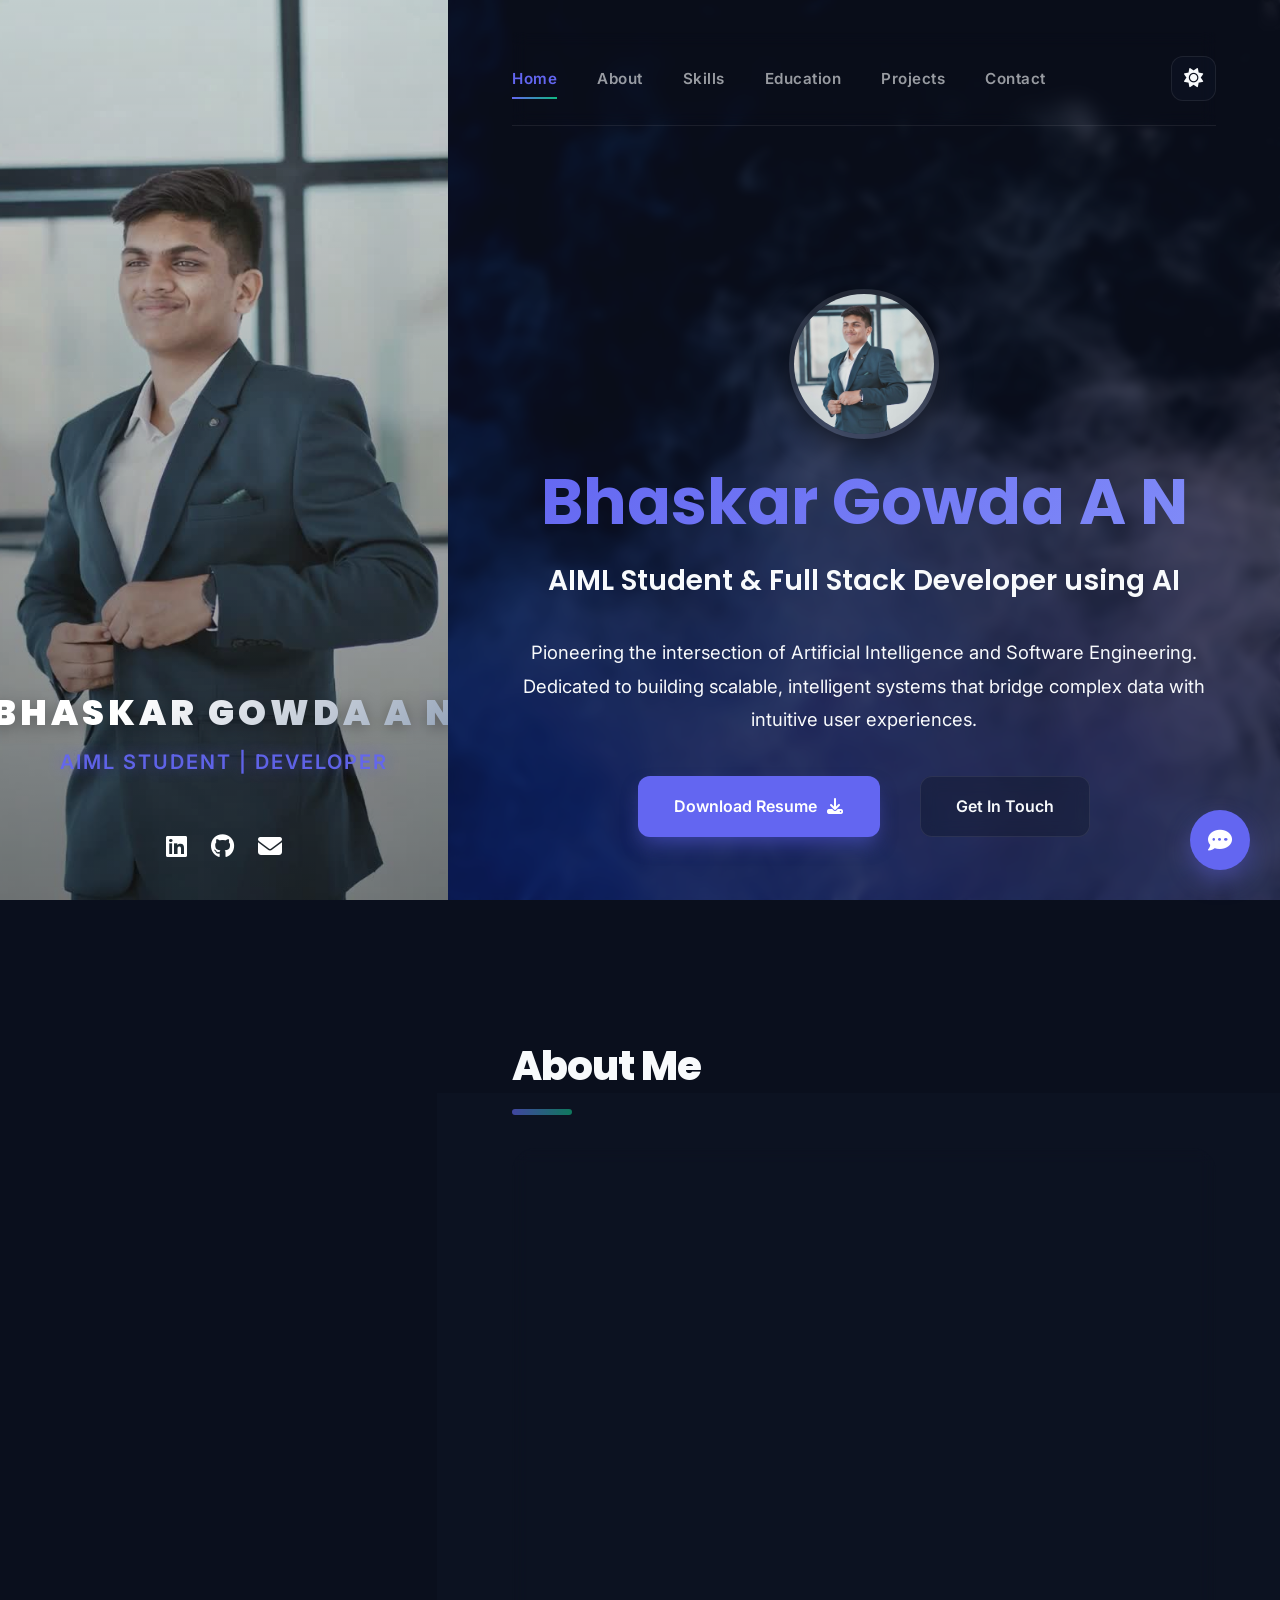
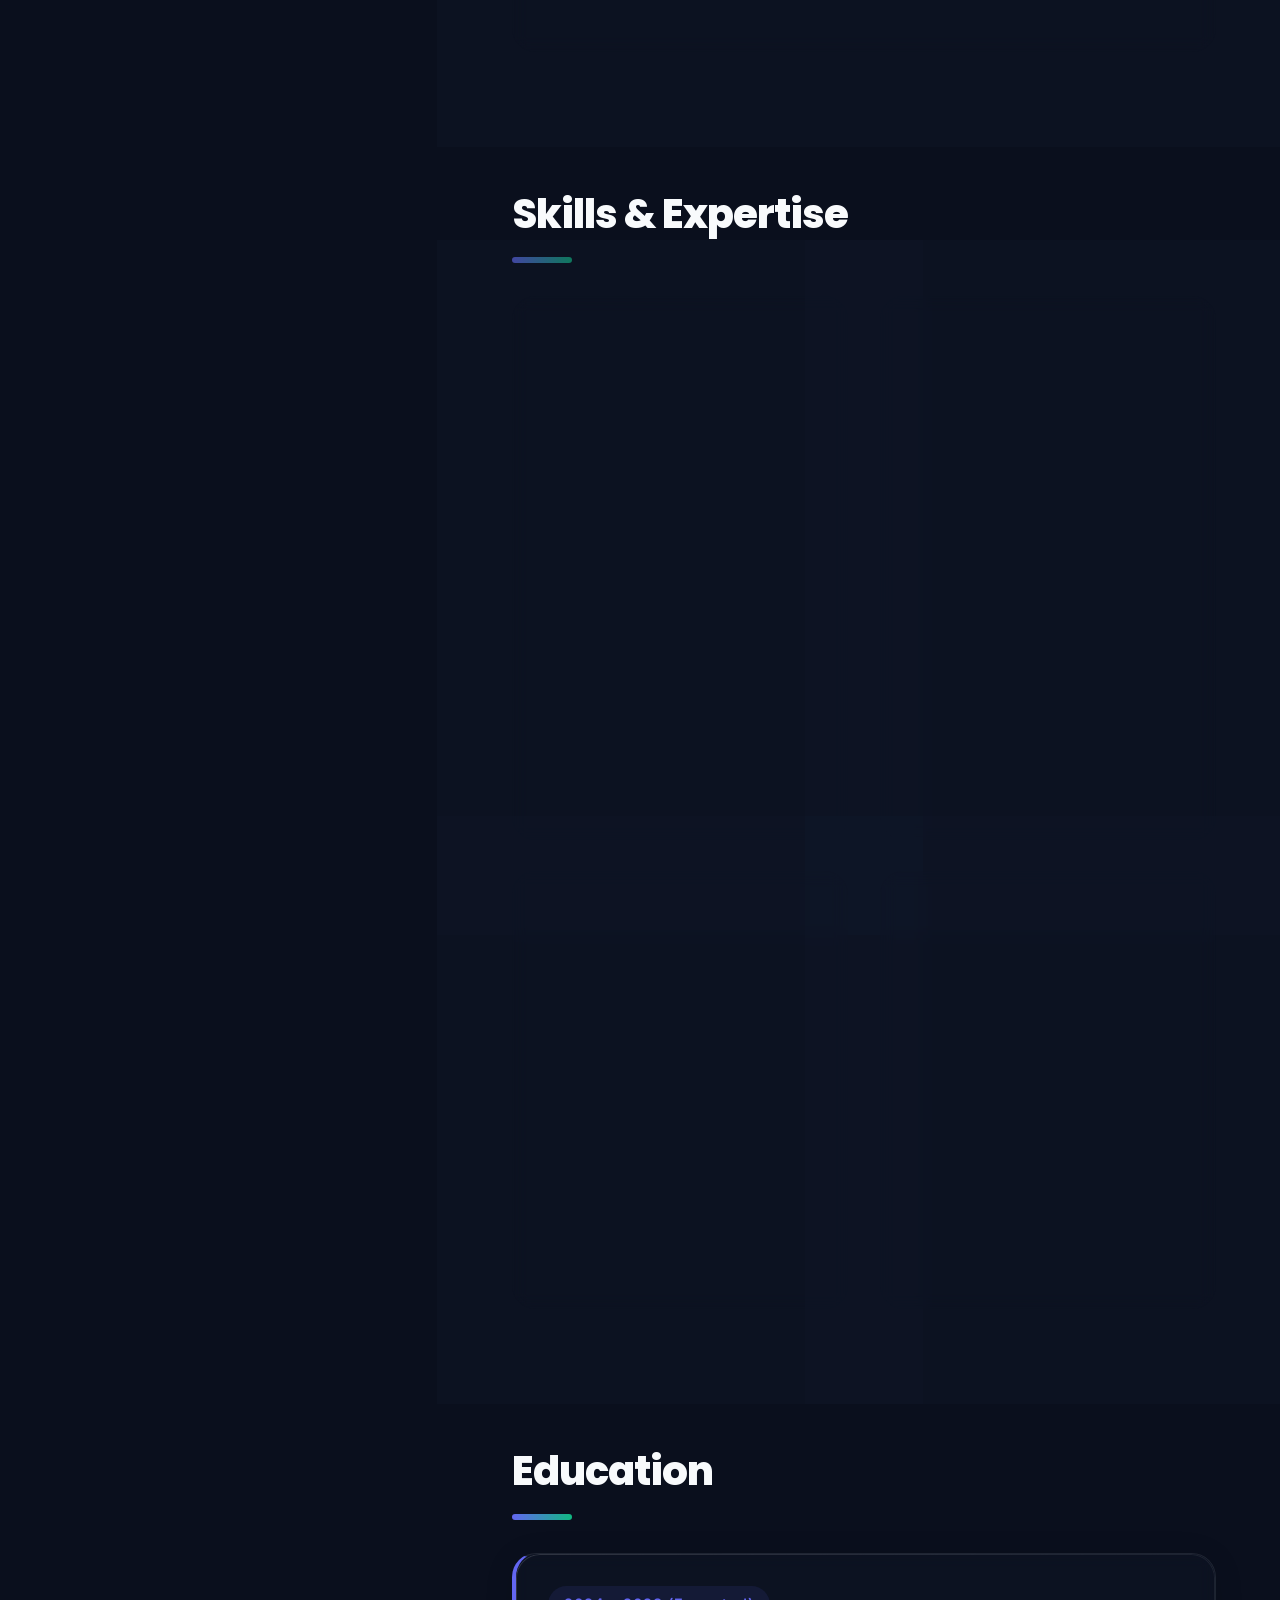
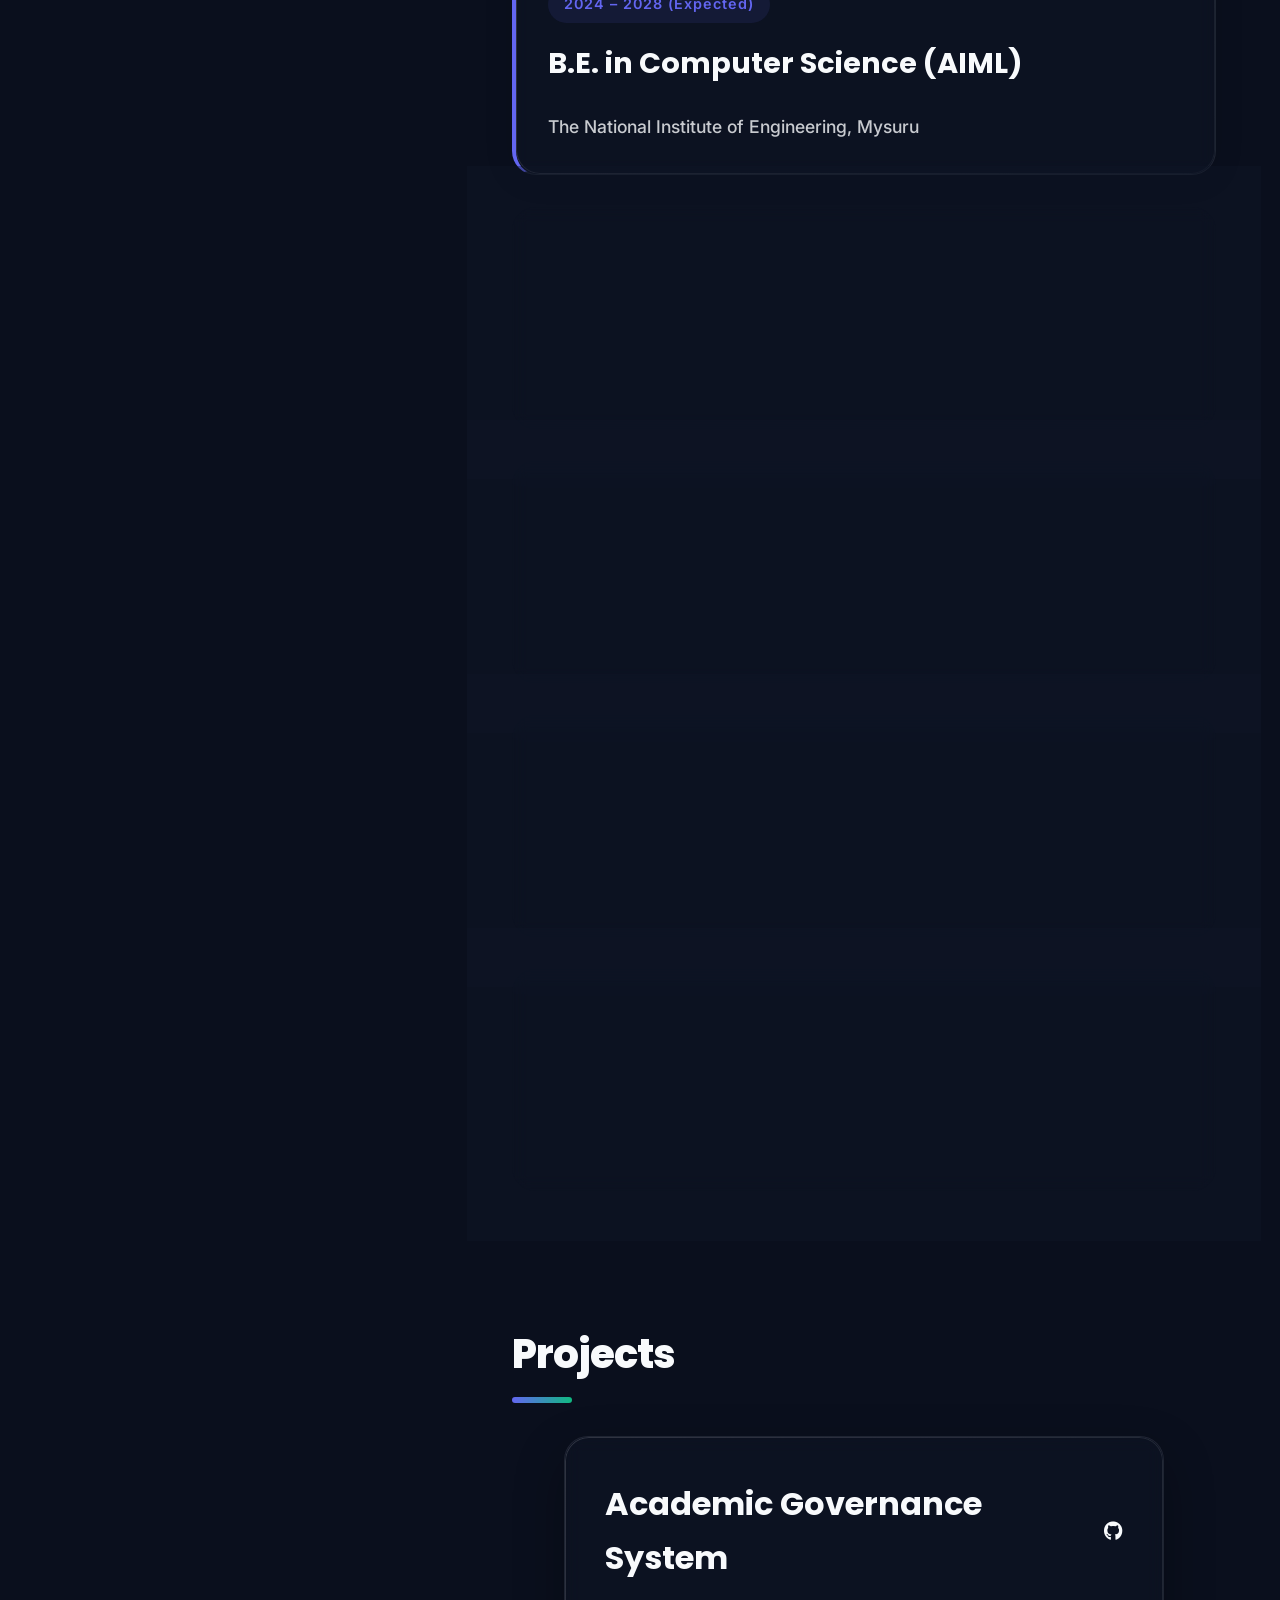
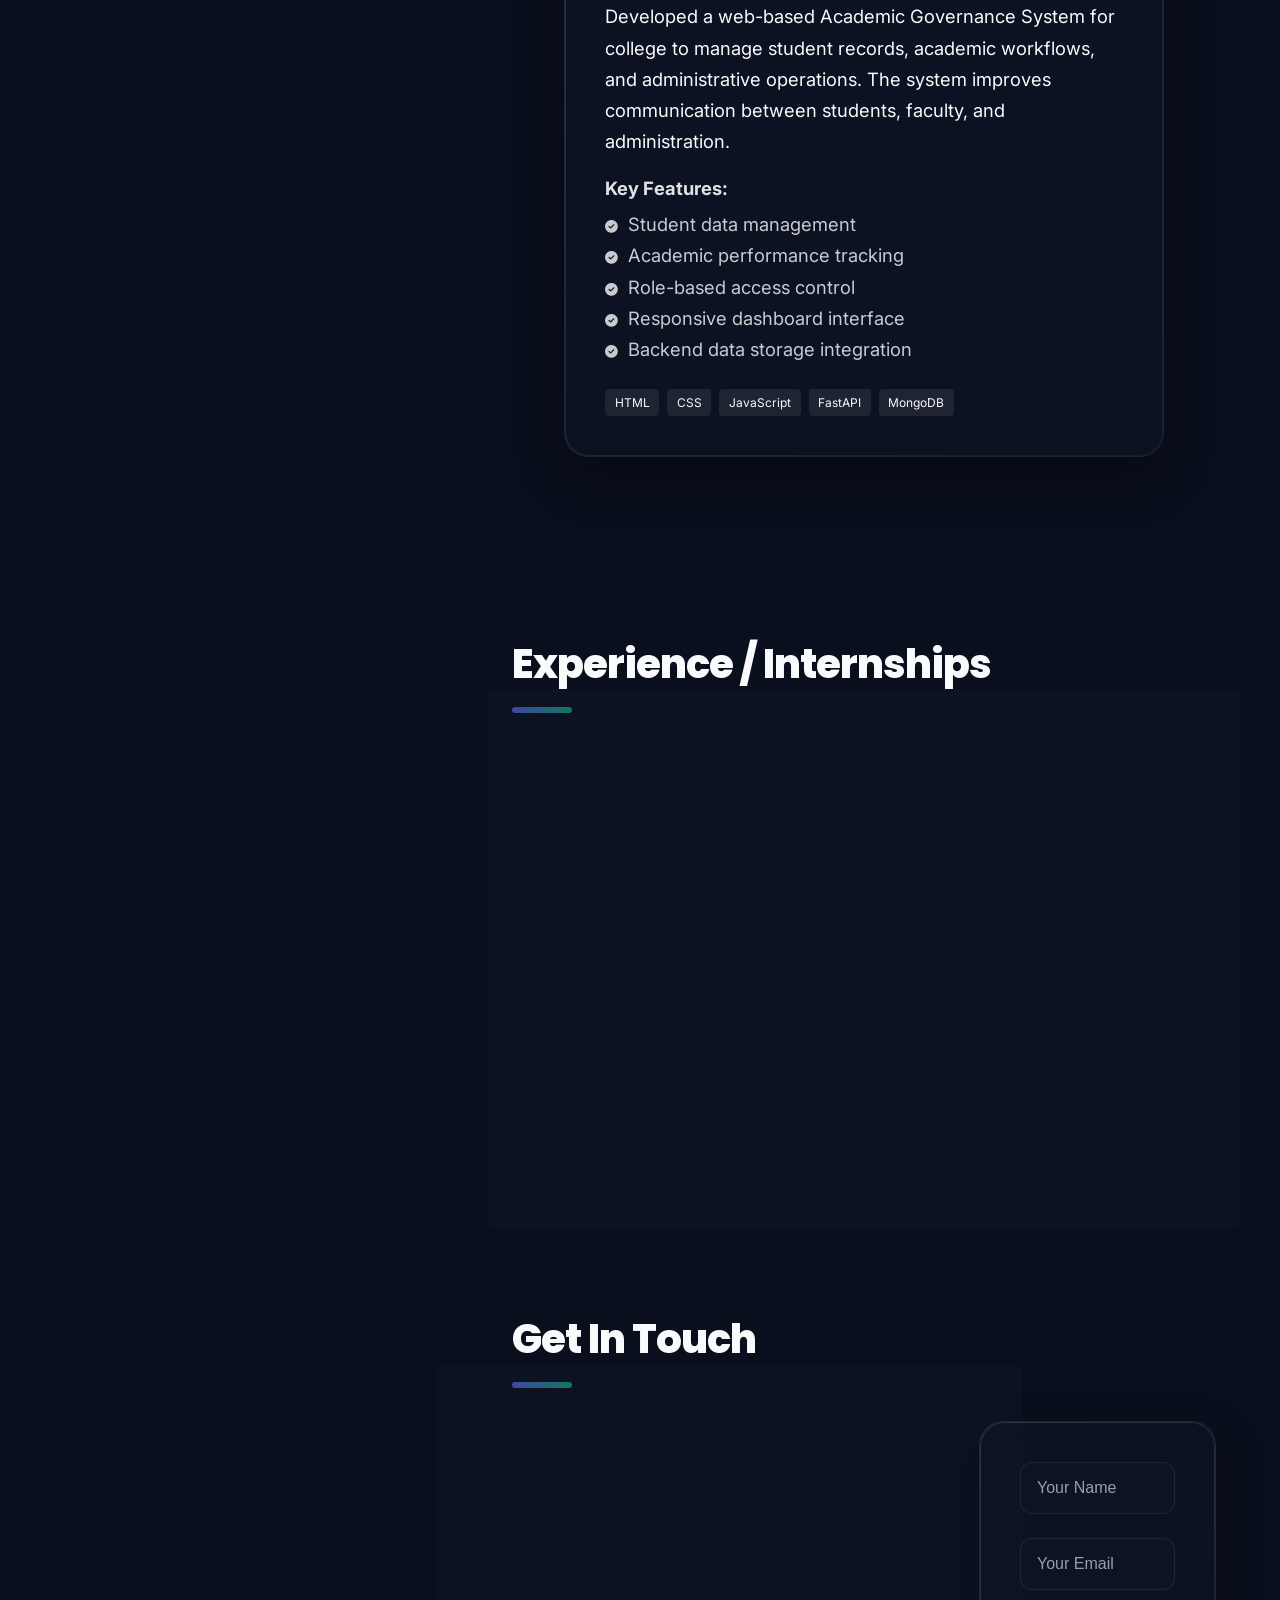
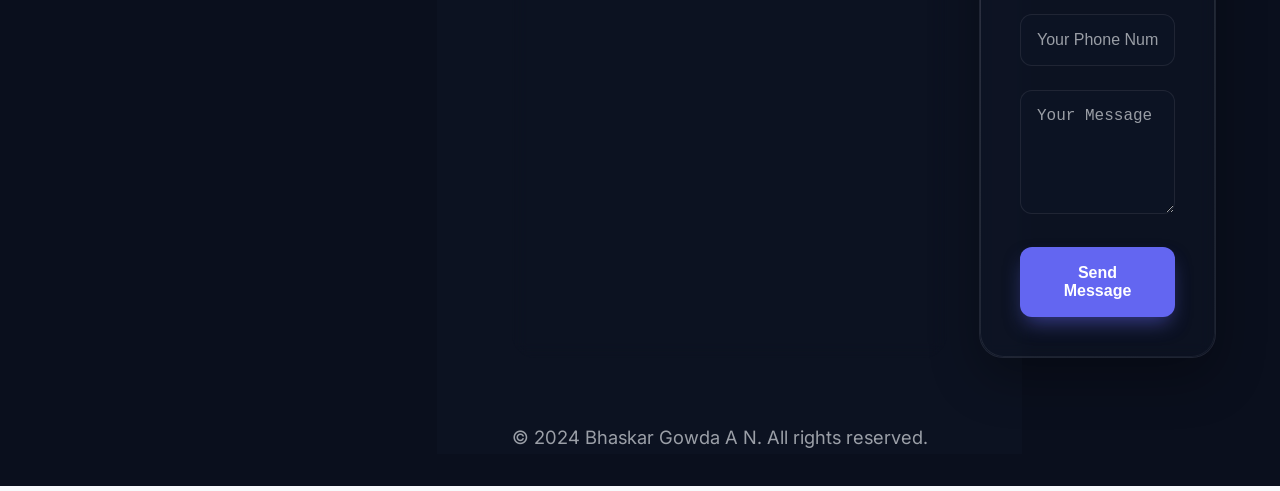
<file: index.html>
<!DOCTYPE html>
<html lang="en">

<head>
    <meta charset="UTF-8">
    <meta name="viewport" content="width=device-width, initial-scale=1.0">
    <title>Bhaskar Gowda | Portfolio</title>
    <link rel="stylesheet" href="style.css">
    <link rel="preconnect" href="https://fonts.googleapis.com">
    <link rel="preconnect" href="https://fonts.gstatic.com" crossorigin>
    <link
        href="https://fonts.googleapis.com/css2?family=Inter:wght@300;400;600;700&family=Poppins:wght@400;600;700&display=swap"
        rel="stylesheet">
    <link rel="stylesheet" href="https://cdnjs.cloudflare.com/ajax/libs/font-awesome/6.4.0/css/all.min.css">

    <!-- SEO & Social Media Meta Tags -->
    <meta name="description"
        content="Bhaskar Gowda A N - AIML Student and Full Stack Developer. Specialized in building AI-powered scalable systems.">
    <meta name="keywords" content="Bhaskar Gowda, AIML, Developer, Portfolio, Software Engineering, AI, ML">
    <meta property="og:title" content="Bhaskar Gowda | Portfolio">
    <meta property="og:description"
        content="Explore the portfolio of Bhaskar Gowda, an AIML student and developer building intelligent systems.">
    <meta property="og:image" content="profile_photo.jpg">
    <meta property="og:url" content="https://bhaskiiii.github.io/">
    <meta name="twitter:card" content="summary_large_image">
</head>

<body class="dark-mode">
    <div class="container">
        <!-- Left Section: Photo Section -->
        <aside class="left-section">
            <div class="photo-overlay"></div>
            <div id="loader-wrapper">
                <div class="loader"></div>
                <span>Loading Motion...</span>
            </div>
            <canvas id="profile-canvas"></canvas>
            <div class="photo-content">
                <h1 class="photo-name">BHASKAR GOWDA A N</h1>
                <p class="photo-tagline">AIML Student | Developer</p>
            </div>
            <div class="floating-socials">
                <a href="https://www.linkedin.com/in/bhaskar-gowda-409a96332/" target="_blank"
                    aria-label="LinkedIn Profile"><i class="fab fa-linkedin"></i></a>
                <a href="https://github.com/Bhaskiiii" target="_blank" aria-label="GitHub Profile"><i
                        class="fab fa-github"></i></a>
                <a href="mailto:bhaskarnandakishore@gmail.com" aria-label="Email Me"><i class="fas fa-envelope"></i></a>
            </div>
        </aside>

        <!-- Right Section: Content Section -->
        <main class="right-section">
            <canvas id="bg-canvas"></canvas>
            <div class="bg-overlay"></div>
            <nav class="nav-bar">
                <div class="nav-links">
                    <a href="#hero" class="nav-item active">Home</a>
                    <a href="#about" class="nav-item">About</a>
                    <a href="#skills" class="nav-item">Skills</a>
                    <a href="#education" class="nav-item">Education</a>
                    <a href="#projects" class="nav-item">Projects</a>
                    <a href="#contact" class="nav-item">Contact</a>
                </div>
                <button class="theme-toggle" id="theme-toggle" aria-label="Toggle Theme">
                    <i class="fas fa-moon"></i>
                </button>
            </nav>

            <section id="hero" class="hero section">
                <div class="hero-content">
                    <div class="hero-image">
                        <img src="profile_photo.jpg" alt="Bhaskar Gowda A N">
                    </div>
                    <h1 class="hero-title fade-up">Bhaskar Gowda A N</h1>
                    <h2 class="hero-subtitle fade-up delay-1">AIML Student & Full Stack Developer using AI</h2>
                    <p class="hero-intro fade-up delay-2">Pioneering the intersection of Artificial Intelligence and
                        Software Engineering. Dedicated to building scalable, intelligent systems that bridge
                        complex data with intuitive user experiences.</p>
                    <div class="hero-actions fade-up delay-3">
                        <a href="assets/resume_bhaskar.pdf" download="Bhaskar_Gowda_Resume.pdf" class="btn primary" id="download-resume">Download Resume <i
                                class="fas fa-download"></i></a>
                        <a href="#contact" class="btn secondary">Get In Touch</a>
                    </div>
                </div>
            </section>

            <section id="about" class="about section">
                <h2 class="section-title">About Me</h2>
                <div class="glass-card">
                    <div class="card-body">
                        <p class="summary">I am a passionate AIML student with a strong technical foundation and a drive
                            to build impactful software. I enjoy tackling complex problems and learning new technologies
                            to stay at the forefront of the industry.</p>

                        <div class="info-grid">
                            <div class="info-item">
                                <h3>Career Objective</h3>
                                <p>To leverage my expertise in AI/ML and software engineering to develop innovative
                                    products that solve real-world challenges while working in a collaborative and
                                    growth-oriented environment.</p>
                            </div>
                            <div class="info-item">
                                <h3>Personal Strengths</h3>
                                <ul class="strength-list">
                                    <li><i class="fas fa-check-circle"></i> Quick Learner & Adaptable</li>
                                    <li><i class="fas fa-check-circle"></i> Analytical Problem Solver</li>
                                    <li><i class="fas fa-check-circle"></i> Effective Team Player</li>
                                    <li><i class="fas fa-check-circle"></i> Detail Oriented</li>
                                </ul>
                            </div>
                        </div>
                    </div>
                </div>
            </section>

            <section id="skills" class="skills section">
                <h2 class="section-title">Skills & Expertise</h2>
                <div class="skills-container">
                    <div class="skill-group glass-card">
                        <h3>Programming</h3>
                        <div class="skill-bars">
                            <div class="skill-bar">
                                <div class="skill-info"><span>Python</span><span>90%</span></div>
                                <div class="bar-bg">
                                    <div class="bar-fill" style="width: 90%;"></div>
                                </div>
                            </div>
                            <div class="skill-bar">
                                <div class="skill-info"><span>C / C++</span><span>85%</span></div>
                                <div class="bar-bg">
                                    <div class="bar-fill" style="width: 85%;"></div>
                                </div>
                            </div>
                            <div class="skill-bar">
                                <div class="skill-info"><span>Java</span><span>75%</span></div>
                                <div class="bar-bg">
                                    <div class="bar-fill" style="width: 75%;"></div>
                                </div>
                            </div>
                            <div class="skill-bar">
                                <div class="skill-info"><span>SQL</span><span>80%</span></div>
                                <div class="bar-bg">
                                    <div class="bar-fill" style="width: 80%;"></div>
                                </div>
                            </div>
                        </div>
                    </div>

                    <div class="skill-group glass-card">
                        <h3>Machine Learning & Data</h3>
                        <div class="tool-tags">
                            <span class="tag">TensorFlow</span>
                            <span class="tag">PyTorch</span>
                            <span class="tag">Scikit-learn</span>
                            <span class="tag">Pandas / NumPy</span>
                            <span class="tag">NLP (LSTMs, Transformers)</span>
                            <span class="tag">Computer Vision</span>
                            <span class="tag">SQL / MongoDB</span>
                        </div>
                    </div>

                    <div class="skill-group glass-card">
                        <h3>DevOps & Infrastructure</h3>
                        <div class="tool-tags">
                            <span class="tag">Docker</span>
                            <span class="tag">Git & GitHub</span>
                            <span class="tag">FastAPI / Flask</span>
                            <span class="tag">Cloud (AWS/GCP)</span>
                            <span class="tag">CI/CD Pipelines</span>
                            <span class="tag">Postman</span>
                            <span class="tag">VS Code</span>
                        </div>
                    </div>

                    <div class="skill-group glass-card">
                        <h3>Soft Skills</h3>
                        <div class="soft-skills-grid">
                            <div class="soft-skill"><i class="fas fa-comments"></i> <span>Communication</span></div>
                            <div class="soft-skill"><i class="fas fa-users"></i> <span>Leadership</span></div>
                            <div class="soft-skill"><i class="fas fa-clock"></i> <span>Time Management</span></div>
                            <div class="soft-skill"><i class="fas fa-lightbulb"></i> <span>Creativity</span></div>
                        </div>
                    </div>
                </div>
            </section>

            <section id="education" class="education section">
                <h2 class="section-title">Education</h2>
                <div class="education-timeline">
                    <!-- B.E. -->
                    <div class="timeline-item glass-card">
                        <div class="timeline-header">
                            <span class="duration">2024 – 2028 (Expected)</span>
                            <h3>B.E. in Computer Science (AIML)</h3>
                        </div>
                        <p class="college">The National Institute of Engineering, Mysuru</p>
                    </div>

                    <!-- PU -->
                    <div class="timeline-item glass-card">
                        <div class="timeline-header">
                            <span class="duration">2022 – 2024</span>
                            <h3>Pre-University (11th – 12th)</h3>
                        </div>
                        <p class="college">BGS PU College, Mysuru</p>
                    </div>

                    <!-- SSLC -->
                    <div class="timeline-item glass-card">
                        <div class="timeline-header">
                            <span class="duration">2019 – 2022</span>
                            <h3>SSLC (8th – 10th)</h3>
                        </div>
                        <p class="college">Podar International School, Hassan</p>
                    </div>

                    <!-- 2nd - 7th -->
                    <div class="timeline-item glass-card">
                        <div class="timeline-header">
                            <span class="duration">2012 – 2018</span>
                            <h3>2nd – 7th Grade</h3>
                        </div>
                        <p class="college">Hassan Public School, Hassan</p>
                    </div>

                    <!-- 1st -->
                    <div class="timeline-item glass-card">
                        <div class="timeline-header">
                            <span class="duration">2011 – 2012</span>
                            <h3>1st Grade</h3>
                        </div>
                        <p class="college">Christa Jyothi School, Arkalgud</p>
                    </div>
                </div>
            </section>

            <section id="projects" class="projects section">
                <h2 class="section-title">Projects</h2>
                <div class="projects-grid" style="display: flex; justify-content: center;">
                    <div class="project-card glass-card" style="max-width: 600px; width: 100%; text-align: left;">
                        <div class="project-header">
                            <h3>Academic Governance System</h3>
                            <div class="project-links">
                                <a href="https://github.com/Bhaskiiii" title="View GitHub" target="_blank"><i
                                        class="fab fa-github"></i></a>
                            </div>
                        </div>
                        <p>Developed a web-based Academic Governance System for college to manage student records, academic workflows, and administrative operations. The system improves communication between students, faculty, and administration.</p>
                        <h4 style="margin-top: 15px; margin-bottom: 5px; opacity: 0.9;">Key Features:</h4>
                        <ul style="list-style-type: none; padding-left: 0; opacity: 0.8; margin-bottom: 15px;">
                            <li><i class="fas fa-check-circle" style="font-size: 0.8rem; margin-right: 5px;"></i> Student data management</li>
                            <li><i class="fas fa-check-circle" style="font-size: 0.8rem; margin-right: 5px;"></i> Academic performance tracking</li>
                            <li><i class="fas fa-check-circle" style="font-size: 0.8rem; margin-right: 5px;"></i> Role-based access control</li>
                            <li><i class="fas fa-check-circle" style="font-size: 0.8rem; margin-right: 5px;"></i> Responsive dashboard interface</li>
                            <li><i class="fas fa-check-circle" style="font-size: 0.8rem; margin-right: 5px;"></i> Backend data storage integration</li>
                        </ul>
                        <div class="project-tech">
                            <span>HTML</span><span>CSS</span><span>JavaScript</span><span>FastAPI</span><span>MongoDB</span>
                        </div>
                    </div>
                </div>
            </section>

            <section id="experience" class="experience section">
                <h2 class="section-title">Experience / Internships</h2>
                <div class="experience-list" style="display: flex; justify-content: center;">
                    <div class="experience-item glass-card" style="max-width: 600px; width: 100%; text-align: left;">
                        <div class="exp-header">
                            <div class="exp-title">
                                <h3>Business Analyst Intern</h3>
                                <p class="company">Zippy Tech</p>
                            </div>
                            <span class="exp-date">Jan 2024 – Mar 2024</span>
                        </div>
                        <ul class="exp-tasks">
                            <li>Worked as a Business Analyst at Zippy Tech gathering business requirements and analyzing workflows.</li>
                            <li>Supported data-driven decision making and process improvement initiatives.</li>
                            <li>Assisted in documentation, reporting, and coordination between technical and business teams.</li>
                        </ul>
                    </div>
                </div>
            </section>

            <section id="contact" class="contact section">
                <h2 class="section-title">Get In Touch</h2>
                <div class="contact-layout">
                    <div class="contact-details glass-card">
                        <div class="detail-item">
                            <i class="fas fa-phone"></i>
                            <div>
                                <h4>Phone</h4>
                                <p>+91 7975685397</p>
                            </div>
                        </div>
                        <div class="detail-item">
                            <i class="fas fa-envelope"></i>
                            <div>
                                <h4>Email</h4>
                                <p>bhaskarnandakishore@gmail.com</p>
                            </div>
                        </div>
                        <div class="detail-item">
                            <i class="fab fa-linkedin"></i>
                            <div>
                                <h4>LinkedIn</h4>
                                <p>linkedin.com/in/bhaskar-gowda-409a96332/</p>
                            </div>
                        </div>
                    </div>
                    <form id="contact-form" class="contact-form glass-card">
                        <div class="form-group">
                            <input type="text" id="name" placeholder="Your Name" required>
                        </div>
                        <div class="form-group">
                            <input type="email" id="email" placeholder="Your Email" required>
                        </div>
                        <div class="form-group">
                            <input type="tel" id="phone" placeholder="Your Phone Number">
                        </div>
                        <div class="form-group">
                            <textarea id="message" placeholder="Your Message" rows="5" required></textarea>
                        </div>
                        <button type="submit" class="btn primary full-width">Send Message</button>
                    </form>
                </div>
            </section>

            <footer class="footer">
                <p>&copy; 2024 Bhaskar Gowda A N. All rights reserved.</p>
            </footer>
        </main>
    </div>
    <button id="back-to-top" class="back-to-top" aria-label="Back to Top">
        <i class="fas fa-arrow-up"></i>
    </button>
    <!-- AI Chatbot Widget -->
    <div id="chatbot-widget" class="chatbot-widget">
        <div id="chat-bubble" class="chat-bubble" aria-label="Open Chat">
            <i class="fas fa-comment-dots"></i>
        </div>

        <div id="chat-container" class="chat-container glass-card">
            <div class="chat-header">
                <div class="header-info">
                    <div class="bot-avatar">
                        <i class="fas fa-robot"></i>
                        <span class="online-status"></span>
                    </div>
                    <div>
                        <h4>Bhaskar's AI</h4>
                        <p>Ask me anything!</p>
                    </div>
                </div>
                <button id="close-chat" class="close-chat"><i class="fas fa-times"></i></button>
            </div>

            <div id="chat-messages" class="chat-messages">
                <div class="message bot">
                    <div class="message-content">
                        Hello! I'm Bhaskar's AI Assistant. How can I help you today?
                    </div>
                </div>
            </div>

            <div class="chat-suggestions">
                <button class="suggestion-btn">What are his skills?</button>
                <button class="suggestion-btn">View his projects</button>
                <button class="suggestion-btn">How to contact him?</button>
            </div>

            <div class="chat-input-area">
                <input type="text" id="chat-input" placeholder="Type a message..." autocomplete="off">
                <button id="send-chat" class="send-chat"><i class="fas fa-paper-plane"></i></button>
            </div>
        </div>
    </div>

    <link rel="stylesheet" href="style.css?v=2.0">
    <script src="script.js?v=2.0"></script>
</body>

</html>
</file>
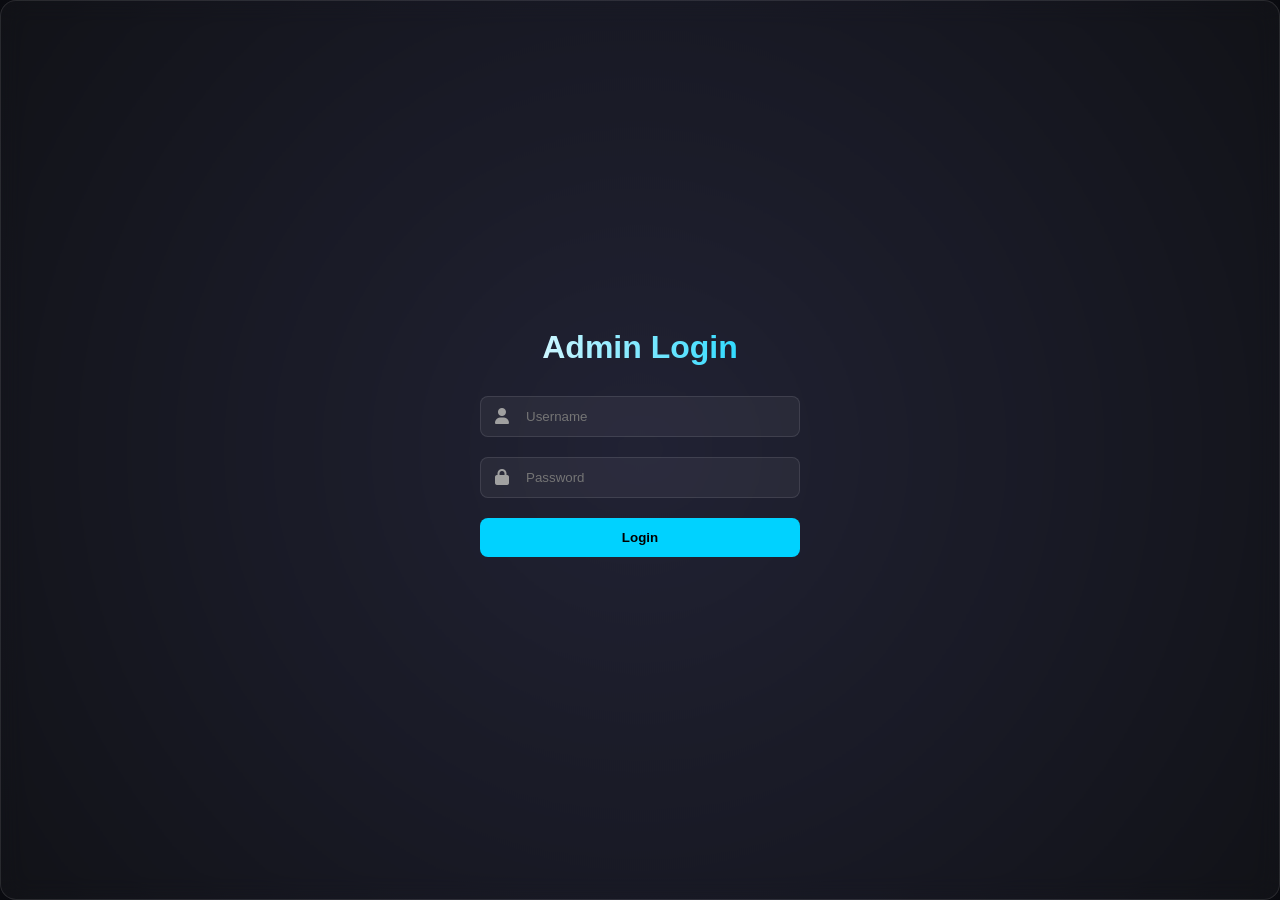
<file: admin.html>
<!DOCTYPE html>
<html lang="en">
<head>
    <meta charset="UTF-8">
    <meta name="viewport" content="width=device-width, initial-scale=1.0">
    <title>Admin Dashboard | Bhaskar Gowda</title>
    <link rel="stylesheet" href="admin.css">
    <link rel="stylesheet" href="https://cdnjs.cloudflare.com/ajax/libs/font-awesome/6.0.0/css/all.min.css">
</head>
<body class="dark-theme">
    <!-- Login Section -->
    <div id="login-container" class="glass-panel">
        <div class="login-box">
            <h1>Admin Login</h1>
            <form id="login-form">
                <div class="input-group">
                    <i class="fas fa-user"></i>
                    <input type="text" id="username" placeholder="Username" required>
                </div>
                <div class="input-group">
                    <i class="fas fa-lock"></i>
                    <input type="password" id="password" placeholder="Password" required>
                </div>
                <button type="submit" class="btn-primary">Login</button>
                <p id="login-error" class="error-msg"></p>
            </form>
        </div>
    </div>

    <!-- Dashboard Section -->
    <div id="dashboard-container" style="display: none;">
        <nav class="sidebar glass-panel">
            <div class="sidebar-header">
                <h2>Admin</h2>
            </div>
            <ul class="nav-links">
                <li class="active" data-page="messages">
                    <i class="fas fa-envelope"></i>
                    <span>Messages</span>
                </li>
                <li data-page="chats">
                    <i class="fas fa-comments"></i>
                    <span>Chat History</span>
                </li>
            </ul>
            <div class="sidebar-footer">
                <button id="logout-btn" class="btn-outline">
                    <i class="fas fa-sign-out-alt"></i>
                    <span>Logout</span>
                </button>
            </div>
        </nav>

        <main class="content">
            <header class="top-bar">
                <h1 id="page-title">Contact Messages</h1>
                <div class="refresh-box">
                    <button id="refresh-btn" class="btn-icon"><i class="fas fa-sync-alt"></i></button>
                </div>
            </header>
            
            <div id="data-display" class="glass-panel">
                <div id="loading-spinner" class="spinner"></div>
                <div id="table-container">
                    <!-- Data tables injected here -->
                </div>
            </div>
        </main>
    </div>

    <script src="admin.js"></script>
</body>
</html>
</file>
<file: style.css>
:root {
    --primary-color: #6366f1;
    --primary-glow: rgba(99, 102, 241, 0.5);
    --accent-color: #10b981;
    --accent-glow: rgba(16, 185, 129, 0.4);
    --bg-light: #f8fafc;
    --bg-dark: #f8fafc;
    --text-light: #1e293b;
    --glass-bg: rgba(255, 255, 255, 0.8);
    --glass-border: rgba(0, 0, 0, 0.1);
    --card-shadow: 0 8px 32px 0 rgba(0, 0, 0, 0.05);
    --transition: all 0.4s cubic-bezier(0.4, 0, 0.2, 1);
    --premium-blur: blur(8px);
    --overlay-bg: rgba(255, 255, 255, 0.9);

    /* Fluid Typography */
    --fs-mega: clamp(2.5rem, 7vw, 4.5rem);
    --fs-h1: clamp(2.2rem, 6vw, 3.5rem);
    --fs-h2: clamp(1.8rem, 5vw, 2.5rem);
    --fs-h3: clamp(1.4rem, 4vw, 2rem);
    --fs-body: clamp(0.95rem, 1.5vw, 1.15rem);
}

.dark-mode {
    --bg-light: #0a0f1d;
    --bg-dark: #0a0f1d;
    --text-light: #f8fafc;
    --glass-bg: rgba(15, 23, 42, 0.4);
    --glass-border: rgba(255, 255, 255, 0.08);
    --card-shadow: 0 20px 50px rgba(0, 0, 0, 0.3);
    --overlay-bg: rgba(15, 23, 42, 0.6);
}

* {
    margin: 0;
    padding: 0;
    box-sizing: border-box;
}

html {
    height: 100%;
    scroll-behavior: smooth;
    background-color: var(--bg-dark);
}

body {
    height: 100%;
    min-height: 100vh;
    margin: 0;
    padding: 0;
    font-family: 'Inter', -apple-system, BlinkMacSystemFont, 'Segoe UI', Roboto, sans-serif;
    color: var(--text-light);
    background-color: var(--bg-dark);
    overflow-x: hidden;
    line-height: 1.7;
    transition: background-color 0.5s ease;
    font-size: var(--fs-body);
    font-weight: 400;
}

/* Noise Texture Overlay */
body::before {
    content: "";
    position: fixed;
    top: 0;
    left: 0;
    width: 100%;
    height: 100%;
    background: url("data:image/svg+xml,%3Csvg viewBox='0 0 200 200' xmlns='http://www.w3.org/2000/svg'%3%3Ffilter id='noiseFilter'%3E%3CfeTurbulence type='fractalNoise' baseFrequency='0.65' numOctaves='3' stitchTiles='stitch'/%3E%3C/filter%3E%3Crect width='100%25' height='100%25' filter='url(%23noiseFilter)'/%3E%3C/svg%3E");
    opacity: 0.04;
    pointer-events: none;
    z-index: 9999;
}

.dark-mode body::before {
    opacity: 0.06;
}

h1,
h2,
h3,
.photo-name {
    font-family: 'Poppins', sans-serif;
}

h1 {
    font-size: var(--fs-h1);
}

h2 {
    font-size: var(--fs-h2);
}

h3 {
    font-size: var(--fs-h3);
}

.container {
    display: flex;
    min-height: 100vh;
    width: 100%;
    background-color: var(--bg-dark);
}

/* Left Section */
.left-section {
    width: 35%;
    height: 100vh;
    position: sticky;
    top: 0;
    left: 0;
    overflow: hidden;
    display: flex;
    flex-direction: column;
    justify-content: flex-end;
    align-items: center;
    padding: 2rem;
    z-index: 100;
}

#profile-canvas {
    position: absolute;
    top: 0;
    left: 0;
    width: 100%;
    height: 100%;
    object-fit: cover;
    z-index: -2;
    transition: opacity 1s ease;
    filter: brightness(1.1);
    /* Added slight brightness boost */
}

/* Hero Section */
.hero {
    min-height: 100vh;
    display: flex;
    align-items: center;
    justify-content: center;
    padding: 30px 15px;
    position: relative;
    overflow: hidden;
}

.hero-content {
    max-width: 1100px;
    margin: auto;
    width: 100%;
}

.hero-image {
    display: flex;
    justify-content: center;
    margin-bottom: 25px;
}

.hero-image img {
    width: 150px;
    height: 150px;
    border-radius: 50%;
    object-fit: cover;
    border: 5px solid rgba(255, 255, 255, 0.1);
    box-shadow: 0 10px 30px rgba(0, 0, 0, 0.5);
    transition: var(--transition);
}

.hero-image img:hover {
    transform: scale(1.05);
    border-color: var(--primary-color);
}

.hero-title {
    font-size: clamp(26px, 7vw, 64px);
    line-height: 1.2;
    margin: 1rem 0;
    background: linear-gradient(135deg, var(--primary-color), #818cf8);
    -webkit-background-clip: text;
    background-clip: text;
    -webkit-text-fill-color: transparent;
    font-weight: 700;
    word-break: break-word;
    text-align: center;
}

.hero-subtitle {
    font-size: clamp(16px, 4.5vw, 28px);
    font-weight: 600;
    margin-bottom: 2rem;
    color: var(--text-light);
    opacity: 0.9;
    text-align: center;
}

.hero-intro {
    font-size: var(--fs-body);
    max-width: 700px;
    margin: 0 auto 2.5rem;
    color: var(--text-dim);
    line-height: 1.8;
    text-align: center;
}

.hero-actions {
    display: flex;
    gap: 1.5rem;
    justify-content: center;
}

#loader-wrapper {
    position: absolute;
    top: 0;
    left: 0;
    width: 100%;
    height: 100%;
    background: var(--bg-dark);
    display: flex;
    flex-direction: column;
    justify-content: center;
    align-items: center;
    z-index: 10;
    color: white;
    transition: opacity 0.5s ease;
}

.loader {
    width: 60px;
    height: 60px;
    border: 3px solid rgba(99, 102, 241, 0.2);
    border-bottom-color: var(--primary-color);
    border-radius: 50%;
    display: inline-block;
    box-sizing: border-box;
    animation: rotation 1s cubic-bezier(0.5, 0, 0.5, 1) infinite;
    margin-bottom: 1.5rem;
    filter: drop-shadow(0 0 10px var(--primary-glow));
}

#loader-wrapper span {
    font-family: 'Poppins', sans-serif;
    font-weight: 600;
    letter-spacing: 2px;
    text-transform: uppercase;
    font-size: 0.9rem;
    background: linear-gradient(90deg, #fff, var(--primary-color));
    -webkit-background-clip: text;
    background-clip: text;
    -webkit-text-fill-color: transparent;
}

@keyframes rotation {
    0% {
        transform: rotate(0deg);
    }

    100% {
        transform: rotate(360deg);
    }
}

.photo-overlay {
    position: absolute;
    top: 0;
    left: 0;
    width: 100%;
    height: 100%;
    background: linear-gradient(to bottom, rgba(0, 0, 0, 0.1), rgba(0, 0, 0, 0.5));
    /* Lightened the gradient */
    z-index: -1;
}

.photo-content {
    text-align: center;
    color: white;
    margin-bottom: 2rem;
}

.photo-name {
    font-size: 2.2rem;
    font-weight: 900;
    margin-bottom: 0.75rem;
    letter-spacing: 4px;
    line-height: 1.1;
    white-space: nowrap;
    background: linear-gradient(135deg, #fff 30%, #94a3b8 100%);
    -webkit-background-clip: text;
    background-clip: text;
    -webkit-text-fill-color: transparent;
    filter: drop-shadow(0 4px 8px rgba(0, 0, 0, 0.3));
}

.photo-tagline {
    font-size: 1.25rem;
    opacity: 0.95;
    font-weight: 600;
    letter-spacing: 2px;
    text-transform: uppercase;
    color: var(--primary-color);
    text-shadow: 0 0 15px var(--primary-glow);
}

.floating-socials {
    display: flex;
    gap: 1.5rem;
    margin-top: 1rem;
}

.floating-socials a {
    color: white;
    font-size: 1.5rem;
    transition: var(--transition);
}

.floating-socials a:hover {
    transform: translateY(-5px) scale(1.15);
    color: var(--primary-color);
    filter: brightness(1.2);
    text-shadow: 0 0 10px var(--primary-color);
}

/* Right Section */
.right-section {
    width: 65%;
    padding: 2rem 5%;
    position: relative;
    z-index: 1;
    min-height: 100vh;
}

#bg-canvas {
    position: fixed;
    top: 0;
    right: 0;
    width: 65%;
    height: 100vh;
    object-fit: cover;
    z-index: -1;
    pointer-events: none;
}

.bg-overlay {
    position: fixed;
    top: 0;
    right: 0;
    width: 65%;
    height: 100vh;
    background: var(--overlay-bg);
    /* Semi-transparent dark overlay */
    backdrop-filter: blur(4px);
    /* Subtle blur for depth and focus */
    z-index: -1;
    pointer-events: none;
    transition: var(--transition);
}

.nav-bar {
    position: sticky;
    top: 0;
    display: flex;
    justify-content: space-between;
    align-items: center;
    padding: 1.5rem 0;
    background: transparent;
    backdrop-filter: var(--premium-blur);
    -webkit-backdrop-filter: var(--premium-blur);
    z-index: 1000;
    margin-bottom: 2rem;
    border-bottom: 1px solid var(--glass-border);
}

.nav-links {
    display: flex;
    gap: 2.5rem;
}

.nav-item {
    text-decoration: none;
    color: var(--text-light);
    font-weight: 600;
    font-size: 0.95rem;
    transition: var(--transition);
    position: relative;
    opacity: 0.6;
    letter-spacing: 0.5px;
}

.nav-item:hover,
.nav-item.active {
    opacity: 1;
    color: var(--primary-color);
}

.nav-item::after {
    content: '';
    position: absolute;
    bottom: -8px;
    left: 0;
    width: 0;
    height: 2px;
    background: linear-gradient(90deg, var(--primary-color), var(--accent-color));
    transition: var(--transition);
}

.nav-item:hover::after,
.nav-item.active::after {
    width: 100%;
}

.theme-toggle {
    background: var(--glass-bg);
    border: 1px solid var(--glass-border);
    cursor: pointer;
    width: 45px;
    height: 45px;
    border-radius: 12px;
    display: flex;
    align-items: center;
    justify-content: center;
    font-size: 1.2rem;
    color: var(--text-light);
    transition: var(--transition);
    backdrop-filter: var(--premium-blur);
    -webkit-backdrop-filter: var(--premium-blur);
}

.theme-toggle:hover {
    background: var(--glass-border);
    transform: translateY(-2px) rotate(15deg);
    color: var(--primary-color);
}

/* Sections */
.section {
    padding: 4rem 0;
    min-height: 80vh;
    display: flex;
    flex-direction: column;
    justify-content: center;
}

.section-title {
    font-size: 2.5rem;
    font-weight: 800;
    margin-bottom: 3rem;
    position: relative;
    display: inline-block;
    letter-spacing: -1px;
}

.section-title::after {
    content: '';
    position: absolute;
    bottom: -15px;
    left: 0;
    width: 60px;
    height: 6px;
    background: linear-gradient(90deg, var(--primary-color), var(--accent-color));
    border-radius: 10px;
}

/* Hero Section */
.hero {
    min-height: 90vh;
}

/* Responsive Adjustments */

/* Large Desktops */
@media (min-width: 1440px) {
    .left-section {
        width: 30%;
    }

    .right-section {
        width: 70%;
    }

    #bg-canvas,
    .bg-overlay {
        width: 70%;
    }
}

/* Tablets (Portrait & Landscape) */
@media (min-width: 768px) and (max-width: 1200px) {
    .left-section {
        width: 40%;
    }

    .right-section {
        width: 60%;
    }

    #bg-canvas,
    .bg-overlay {
        width: 60%;
    }

    .mega-title {
        font-size: 3.5rem;
    }
}


/* Fixes for mobile scroll issues */
@media (pointer: coarse) {
    .glass-card:hover {
        transform: none;
    }
}

.btn {
    display: inline-flex;
    align-items: center;
    gap: 10px;
    padding: 1rem 2.2rem;
    border-radius: 12px;
    text-decoration: none;
    font-weight: 600;
    transition: var(--transition);
    border: 1px solid transparent;
    cursor: pointer;
    font-size: 1rem;
    position: relative;
    overflow: hidden;
}

.btn.primary {
    background: var(--primary-color);
    color: white;
    box-shadow: 0 10px 20px -5px var(--primary-glow);
}

.btn.primary:hover {
    background: #4f46e5;
    transform: translateY(-3px);
    box-shadow: 0 15px 30px -10px var(--primary-glow);
}

.btn.secondary {
    background: var(--glass-bg);
    backdrop-filter: var(--premium-blur);
    -webkit-backdrop-filter: var(--premium-blur);
    border-color: var(--glass-border);
    color: var(--text-light);
    margin-left: 1rem;
}

.btn.secondary:hover {
    background: var(--glass-border);
    transform: translateY(-3px);
}

/* Cards & Glassmorphism */
.glass-card {
    background: var(--glass-bg);
    backdrop-filter: var(--premium-blur);
    -webkit-backdrop-filter: var(--premium-blur);
    border: 1px solid var(--glass-border);
    border-radius: 24px;
    padding: 2.5rem;
    box-shadow: var(--card-shadow);
    transition: var(--transition);
    position: relative;
    z-index: 1;
}

.glass-card::before {
    content: "";
    position: absolute;
    inset: 0;
    border-radius: 24px;
    padding: 1px;
    background: linear-gradient(135deg, rgba(255, 255, 255, 0.15), rgba(255, 255, 255, 0.05));
    mask: linear-gradient(#fff 0 0) content-box, linear-gradient(#fff 0 0);
    -webkit-mask: linear-gradient(#fff 0 0) content-box, linear-gradient(#fff 0 0);
    mask-composite: exclude;
    -webkit-mask-composite: xor;
    pointer-events: none;
}

.glass-card:hover {
    transform: translateY(-8px);
    border-color: var(--primary-color);
    box-shadow: 0 30px 60px -12px rgba(0, 0, 0, 0.25), 0 0 20px rgba(99, 102, 241, 0.2);
}

/* Skills */
.skills-container {
    display: grid;
    grid-template-columns: repeat(auto-fit, minmax(300px, 1fr));
    gap: 2rem;
}

.skill-bar {
    margin-bottom: 1.5rem;
}

.skill-info {
    display: flex;
    justify-content: space-between;
    margin-bottom: 0.5rem;
    font-weight: 600;
    color: var(--text-light);
}

.bar-bg {
    height: 8px;
    background: rgba(0, 0, 0, 0.05);
    border-radius: 4px;
    overflow: hidden;
}

.bar-fill {
    height: 100%;
    background: var(--primary-color);
    border-radius: 4px;
}

.tool-tags {
    display: flex;
    flex-wrap: wrap;
    gap: 0.8rem;
}

.tag {
    padding: 0.5rem 1rem;
    background: rgba(37, 99, 235, 0.1);
    color: var(--primary-color);
    border-radius: 50px;
    font-weight: 500;
    font-size: 0.85rem;
}

.soft-skills-grid {
    display: grid;
    grid-template-columns: 1fr 1fr;
    gap: 1.5rem;
}

.soft-skill {
    display: flex;
    align-items: center;
    gap: 1rem;
}

.soft-skill i {
    color: var(--primary-color);
}

/* Projects */
.projects-grid {
    display: grid;
    grid-template-columns: repeat(auto-fit, minmax(280px, 1fr));
    gap: 2rem;
}

.project-header {
    display: flex;
    justify-content: space-between;
    align-items: center;
    margin-bottom: 1rem;
}

.project-links a {
    color: var(--text-light);
    font-size: 1.2rem;
}

.project-tech {
    margin-top: 1.5rem;
    display: flex;
    gap: 0.5rem;
    flex-wrap: wrap;
}

.project-tech span {
    font-size: 0.75rem;
    padding: 0.2rem 0.6rem;
    background: var(--glass-border);
    color: var(--text-light);
    border-radius: 4px;
}

/* Contact */
.contact-layout {
    display: grid;
    grid-template-columns: 1fr 1.5fr;
    gap: 2rem;
}

.detail-item {
    display: flex;
    align-items: center;
    gap: 1.5rem;
    margin-bottom: 2rem;
}

.detail-item i {
    font-size: 1.5rem;
    color: var(--primary-color);
    width: 40px;
}

.contact-form .form-group {
    margin-bottom: 1.5rem;
}

.contact-form input,
.contact-form textarea {
    width: 100%;
    padding: 1rem;
    background: var(--glass-bg);
    border: 1px solid var(--glass-border);
    border-radius: 12px;
    color: var(--text-light);
    outline: none;
    transition: var(--transition);
    font-size: 1rem;
}

.contact-form input::placeholder,
.contact-form textarea::placeholder {
    color: var(--text-light);
    opacity: 0.6;
}

.contact-form input:focus,
.contact-form textarea:focus {
    border-color: var(--primary-color);
    background: rgba(30, 41, 59, 0.8);
    /* Maintain dark background on focus */
    box-shadow: 0 0 0 3px rgba(37, 99, 235, 0.3);
    /* Subtle blue glow */
}

.form-message {
    margin-top: 1rem;
    padding: 0.8rem;
    border-radius: 8px;
    font-size: 0.9rem;
    text-align: center;
    transition: opacity 0.5s ease;
}

.form-message.success {
    background: rgba(34, 197, 94, 0.1);
    color: #16a34a;
    border: 1px solid rgba(34, 197, 94, 0.2);
}

.form-message.error {
    background: rgba(239, 68, 68, 0.1);
    color: #dc2626;
    border: 1px solid rgba(239, 68, 68, 0.2);
}

/* Education Timeline */
.education-timeline {
    display: flex;
    flex-direction: column;
    gap: 2rem;
}

.education-timeline .timeline-item {
    padding: 2rem;
    position: relative;
    border-left: 4px solid var(--primary-color);
    transition: var(--transition);
}

.timeline-header {
    display: flex;
    flex-direction: column;
    margin-bottom: 1rem;
}

.duration {
    font-size: 0.9rem;
    font-weight: 600;
    color: var(--primary-color);
    background: rgba(99, 102, 241, 0.1);
    padding: 0.4rem 1rem;
    border-radius: 50px;
    width: fit-content;
    margin-bottom: 1rem;
    letter-spacing: 1px;
}

.timeline-header h3 {
    font-size: 1.8rem;
    font-weight: 700;
    margin-bottom: 0.5rem;
}

.college {
    font-size: 1.1rem;
    opacity: 0.8;
    color: var(--text-light);
    font-weight: 500;
}

.timeline-item:hover {
    border-left-width: 8px;
    box-shadow: 0 10px 40px -10px var(--primary-glow);
}

.dark-mode .timeline-item {
    background: rgba(15, 23, 42, 0.4);
    box-shadow: 0 4px 30px rgba(0, 0, 0, 0.1);
}

/* Animations */
.fade-up {
    opacity: 0;
    transform: translateY(30px);
    transition: 0.8s ease-out;
}

.fade-up.visible {
    opacity: 1;
    transform: translateY(0);
}

.delay-1 {
    transition-delay: 0.2s;
}

.delay-2 {
    transition-delay: 0.4s;
}

.delay-3 {
    transition-delay: 0.6s;
}

.delay-4 {
    transition-delay: 0.8s;
}

/* Mobile Responsive */


/* Print Styles for Resume Export */
@media print {

    .left-section,
    .nav-bar,
    .theme-toggle,
    .bg-overlay,
    #bg-canvas,
    #profile-canvas,
    .photo-overlay,
    .floating-socials,
    .hero-actions,
    .contact-form,
    footer {
        display: none !important;
    }

    body {
        background: white !important;
        color: black !important;
        font-size: 10pt;
    }

    .container {
        display: block;
    }

    .right-section {
        width: 100% !important;
        padding: 0 !important;
    }

    .section {
        padding: 1rem 0 !important;
        min-height: auto !important;
        page-break-inside: avoid;
    }

    .section-title {
        font-size: 1.5rem !important;
        margin-bottom: 1rem !important;
        color: black !important;
    }

    .glass-card {
        background: none !important;
        backdrop-filter: none !important;
        border: none !important;
        padding: 0 !important;
        box-shadow: none !important;
        margin-bottom: 1.5rem;
    }

    .skill-group {
        break-inside: avoid;
    }

    .tag {
        border: 1px solid #ccc !important;
        color: black !important;
        background: none !important;
    }

    .project-card {
        border-bottom: 1px solid #eee !important;
        padding-bottom: 1rem !important;
    }
}
/* Back to Top Button */
.back-to-top {
    position: fixed;
    bottom: 80px;
    right: 30px;
    width: 50px;
    height: 50px;
    background: var(--primary-color);
    color: white;
    border: none;
    border-radius: 50%;
    cursor: pointer;
    display: flex;
    align-items: center;
    justify-content: center;
    font-size: 1.2rem;
    box-shadow: 0 4px 12px rgba(99, 102, 241, 0.4);
    transition: var(--transition);
    opacity: 0;
    visibility: hidden;
    z-index: 1001;
}

.back-to-top.visible {
    opacity: 1;
    visibility: visible;
}

.back-to-top:hover {
    transform: translateY(-5px);
    background: #4f46e5;
    box-shadow: 0 6px 16px rgba(99, 102, 241, 0.6);
}



/* AI Chatbot Widget Styles */
.chatbot-widget {
    position: fixed;
    bottom: 30px;
    right: 30px;
    z-index: 2000;
}

.chat-bubble {
    width: 60px;
    height: 60px;
    background: var(--primary-color);
    color: white;
    border-radius: 50%;
    display: flex;
    align-items: center;
    justify-content: center;
    font-size: 1.5rem;
    cursor: pointer;
    box-shadow: 0 10px 25px rgba(99, 102, 241, 0.4);
    transition: var(--transition);
}

.chat-bubble:hover {
    transform: scale(1.1) rotate(5deg);
    box-shadow: 0 15px 35px rgba(99, 102, 241, 0.6);
}

.chat-container {
    position: absolute;
    bottom: 80px;
    right: 0;
    width: 350px;
    height: 500px;
    background: var(--glass-bg);
    backdrop-filter: var(--premium-blur);
    -webkit-backdrop-filter: var(--premium-blur);
    border: 1px solid var(--glass-border);
    border-radius: 20px;
    display: flex;
    flex-direction: column;
    padding: 0;
    overflow: hidden;
    transform: translateY(20px);
    opacity: 0;
    visibility: hidden;
    transition: var(--transition);
}

.chat-container.active {
    transform: translateY(0);
    opacity: 1;
    visibility: visible;
}

.chatbot-widget.active .chat-bubble {
    opacity: 0;
    visibility: hidden;
    transform: scale(0);
}

.chat-header {
    padding: 1.5rem;
    background: linear-gradient(135deg, var(--primary-color), #4f46e5);
    color: white;
    display: flex;
    justify-content: space-between;
    align-items: center;
}

.header-info {
    display: flex;
    align-items: center;
    gap: 1rem;
}

.bot-avatar {
    position: relative;
    width: 40px;
    height: 40px;
    background: rgba(255, 255, 255, 0.2);
    border-radius: 50%;
    display: flex;
    align-items: center;
    justify-content: center;
}

.online-status {
    position: absolute;
    bottom: 0;
    right: 0;
    width: 10px;
    height: 10px;
    background: var(--accent-color);
    border: 2px solid #4f46e5;
    border-radius: 50%;
}

.chat-header h4 {
    font-size: 1rem;
    margin: 0;
}

.chat-header p {
    font-size: 0.75rem;
    opacity: 0.8;
    margin: 0;
}

.close-chat {
    background: none;
    border: none;
    color: white;
    cursor: pointer;
    font-size: 1.8rem;
    opacity: 0.9;
    padding: 15px;
    margin: -15px;
    transition: var(--transition);
    z-index: 9999;
    pointer-events: auto !important;
}

.close-chat:hover {
    opacity: 1;
}

.chat-messages {
    flex: 1;
    padding: 1.5rem;
    overflow-y: auto;
    display: flex;
    flex-direction: column;
    gap: 1rem;
}

.message {
    max-width: 80%;
    padding: 0.8rem 1rem;
    border-radius: 12px;
    font-size: 0.9rem;
    line-height: 1.4;
}

.message.bot {
    align-self: flex-start;
    background: var(--glass-border);
    color: var(--text-light);
    border-bottom-left-radius: 2px;
}

.message.user {
    align-self: flex-end;
    background: var(--primary-color);
    color: white;
    border-bottom-right-radius: 2px;
}

.chat-suggestions {
    padding: 0 1rem 1rem;
    display: flex;
    flex-wrap: wrap;
    gap: 0.5rem;
}

.suggestion-btn {
    background: rgba(99, 102, 241, 0.1);
    border: 1px solid var(--primary-color);
    color: var(--primary-color);
    padding: 0.4rem 0.8rem;
    border-radius: 20px;
    font-size: 0.8rem;
    cursor: pointer;
    transition: var(--transition);
}

.suggestion-btn:hover {
    background: var(--primary-color);
    color: white;
}

.chat-input-area {
    padding: 1rem;
    border-top: 1px solid var(--glass-border);
    display: flex;
    gap: 0.5rem;
    background: rgba(255, 255, 255, 0.05);
}

#chat-input {
    flex: 1;
    background: var(--glass-border);
    border: 1px solid transparent;
    border-radius: 8px;
    padding: 0.6rem 1rem;
    color: var(--text-light);
    font-size: 0.9rem;
    outline: none;
    transition: var(--transition);
}

#chat-input:focus {
    border-color: var(--primary-color);
}

.send-chat {
    background: var(--primary-color);
    border: none;
    color: white;
    width: 40px;
    height: 40px;
    border-radius: 8px;
    cursor: pointer;
    transition: var(--transition);
}

.send-chat:hover {
    background: #4f46e5;
}

.typing-dots {
    display: flex;
    gap: 4px;
}

.dot {
    width: 6px;
    height: 6px;
    background: var(--text-light);
    border-radius: 50%;
    opacity: 0.4;
    animation: typing 1.4s infinite;
}

.dot:nth-child(2) { animation-delay: 0.2s; }
.dot:nth-child(3) { animation-delay: 0.4s; }

@keyframes typing {
    0%, 100% { transform: translateY(0); }
    50% { transform: translateY(-5px); }
}

/* Consolidated Responsive Overrides */

/* Tablet & Smaller */
@media (max-width: 992px) {
    html, body {
        margin: 0;
        padding: 0;
        height: 100%;
        min-height: 100vh;
    }
    body {
        padding-bottom: 75px;
    }
    main, section, .container {
        margin-bottom: 0 !important;
        padding-bottom: 0 !important;
    }
    .container {
        flex-direction: column;
    }

    .left-section {
        width: 100%;
        min-height: 50vh;
        height: auto;
        position: relative;
        padding: 2rem 1rem;
        display: flex;
        flex-direction: column;
        justify-content: center;
        overflow: visible;
        background: var(--bg-dark);
        z-index: 100;
    }

    .right-section {
        width: 100%;
        padding: 2rem 1.2rem;
        padding-bottom: 5rem;
        box-sizing: border-box;
        z-index: 1;
    }

    /* Handle loader only, allow canvases to show */
    #loader-wrapper {
        display: none !important;
    }

    .bg-overlay {
        width: 100% !important;
        left: 0 !important;
        right: auto !important;
        position: fixed !important;
        backdrop-filter: none !important;
        background: rgba(15, 23, 42, 0.7) !important;
        z-index: -2 !important;
    }

    #bg-canvas {
        width: 100% !important;
        height: 100% !important;
        left: 0 !important;
        top: 0 !important;
        position: fixed !important;
        z-index: -5 !important;
    }

    /* Force all content visible */
    .fade-up,
    .fade-up.delay-1,
    .fade-up.delay-2,
    .fade-up.delay-3 {
        opacity: 1 !important;
        transform: translateY(0) !important;
        visibility: visible !important;
        transition: none !important;
    }

    .section {
        min-height: auto !important;
        padding: 3rem 0;
        opacity: 1 !important;
        transform: none !important;
    }

    .hero {
        min-height: 100vh !important;
        padding: 60px 15px !important;
    }

    .hero-content {
        text-align: center;
    }

    .hero-image img {
        width: 120px !important;
        height: 120px !important;
    }

    .hero-title {
        font-size: clamp(26px, 8vw, 42px) !important;
        white-space: normal !important;
        word-wrap: break-word;
        -webkit-text-fill-color: inherit !important;
        background: none !important;
        color: white !important;
    }

    .hero-subtitle {
        font-size: clamp(16px, 5vw, 22px) !important;
    }

    .nav-bar {
        position: fixed;
        bottom: 0;
        left: 0;
        width: 100vw;
        height: 70px;
        display: flex;
        justify-content: space-around;
        align-items: center;
        background: rgba(10, 15, 35, 0.95);
        border-top: 1px solid rgba(255, 255, 255, 0.08);
        backdrop-filter: blur(12px);
        -webkit-backdrop-filter: blur(12px);
        padding: 0;
        padding-bottom: env(safe-area-inset-bottom);
        margin: 0;
        z-index: 9999;
        top: auto;
        border-radius: 0;
        box-shadow: 0 -4px 15px rgba(0, 0, 0, 0.4);
    }

    .nav-links {
        width: 100%;
        display: flex;
        justify-content: space-around;
        align-items: center;
        gap: 0;
        margin: 0;
        padding: 0;
    }

    .nav-item {
        font-size: 0.75rem;
        white-space: nowrap;
    }

    .theme-toggle { display: none; }
    
    .left-section::after {
        content: '';
        position: absolute;
        top: 0;
        left: 0;
        width: 100%;
        height: 100%;
        background: linear-gradient(135deg, #0a0f1d 0%, #1e1b4b 50%, #312e81 100%);
        z-index: -2;
    }

    .contact-layout {
        grid-template-columns: 1fr;
        gap: 2rem;
    }

    .contact-details {
        margin-bottom: 0;
    }
}

/* Phones */
@media (max-width: 600px) {
    .mega-title {
        font-size: 1.8rem !important;
    }

    .chat-container {
        width: 90vw;
        height: 70vh;
        max-height: 500px;
        bottom: 80px;
        left: 5vw;
        right: 5vw;
        margin: 0 auto;
        pointer-events: auto;
    }

    .chatbot-widget {
        bottom: 20px;
        right: 0;
        left: 0;
        width: 100%;
        pointer-events: none;
    }

    .chatbot-widget.active .chat-bubble {
        display: none !important;
    }

    .chat-bubble {
        pointer-events: auto;
        position: absolute;
        right: 20px;
        bottom: 0;
        transition: var(--transition);
    }

    .btn {
        width: 100%;
        margin-bottom: 0.8rem;
        justify-content: center;
    }
}

/* Small Phones */
@media (max-width: 480px) {
    .hero-profile img {
        width: 140px;
        height: 140px;
    }

    .hero-title {
        font-size: clamp(24px, 9vw, 32px) !important;
    }

    .left-section {
        min-height: 45vh;
    }

    .nav-links {
        gap: 0.5rem;
    }

    .nav-item {
        font-size: 0.7rem;
    }
}
</file>
<file: admin.css>
:root {
    --primary: #00d2ff;
    --primary-dark: #00a8cc;
    --bg-dark: #0a0b10;
    --glass-bg: rgba(255, 255, 255, 0.03);
    --glass-border: rgba(255, 255, 255, 0.1);
    --text-main: #e0e0e0;
    --text-dim: #a0a0a0;
    --error: #ff4d4d;
}

* {
    margin: 0;
    padding: 0;
    box-sizing: border-box;
    font-family: 'Inter', -apple-system, sans-serif;
}

body.dark-theme {
    background-color: var(--bg-dark);
    color: var(--text-main);
    min-height: 100vh;
    overflow-x: hidden;
}

body::before {
    content: '';
    position: fixed;
    top: 0;
    left: 0;
    width: 100%;
    height: 100%;
    background: radial-gradient(circle at 50% 50%, #1a1b2e 0%, #0a0b10 100%);
    z-index: -1;
}

/* Glassmorphism Generic */
.glass-panel {
    background: var(--glass-bg);
    backdrop-filter: blur(12px);
    -webkit-backdrop-filter: blur(12px);
    border: 1px solid var(--glass-border);
    border-radius: 16px;
}

/* Login */
#login-container {
    height: 100vh;
    display: flex;
    justify-content: center;
    align-items: center;
}

.login-box {
    width: 100%;
    max-width: 400px;
    padding: 40px;
    text-align: center;
}

.login-box h1 {
    margin-bottom: 30px;
    background: linear-gradient(90deg, #fff, var(--primary));
    -webkit-background-clip: text;
    -webkit-text-fill-color: transparent;
}

.input-group {
    position: relative;
    margin-bottom: 20px;
}

.input-group i {
    position: absolute;
    left: 15px;
    top: 50%;
    transform: translateY(-50%);
    color: var(--text-dim);
}

.input-group input {
    width: 100%;
    padding: 12px 12px 12px 45px;
    background: rgba(255, 255, 255, 0.05);
    border: 1px solid var(--glass-border);
    border-radius: 8px;
    color: white;
    outline: none;
    transition: 0.3s;
}

.input-group input:focus {
    border-color: var(--primary);
    box-shadow: 0 0 10px rgba(0, 210, 255, 0.2);
}

.btn-primary {
    width: 100%;
    padding: 12px;
    background: var(--primary);
    border: none;
    border-radius: 8px;
    color: #000;
    font-weight: 600;
    cursor: pointer;
    transition: 0.3s;
}

.btn-primary:hover {
    background: var(--primary-dark);
    transform: translateY(-2px);
}

.error-msg {
    color: var(--error);
    margin-top: 15px;
    font-size: 0.9rem;
}

/* Dashboard Layout */
#dashboard-container {
    display: flex;
    height: 100vh;
}

.sidebar {
    width: 260px;
    height: 95vh;
    margin: 2.5vh 0 2.5vh 2.5vh;
    padding: 30px 20px;
    display: flex;
    flex-direction: column;
}

.sidebar-header h2 {
    color: var(--primary);
    margin-bottom: 40px;
    font-size: 1.5rem;
}

.nav-links {
    list-style: none;
    flex-grow: 1;
}

.nav-links li {
    padding: 15px;
    margin-bottom: 10px;
    border-radius: 10px;
    cursor: pointer;
    transition: 0.3s;
    display: flex;
    align-items: center;
    gap: 15px;
    color: var(--text-dim);
}

.nav-links li:hover {
    background: rgba(255, 255, 255, 0.05);
    color: white;
}

.nav-links li.active {
    background: rgba(0, 210, 255, 0.1);
    color: var(--primary);
    border-left: 3px solid var(--primary);
}

.btn-outline {
    width: 100%;
    padding: 10px;
    background: transparent;
    border: 1px solid var(--glass-border);
    border-radius: 8px;
    color: var(--text-dim);
    cursor: pointer;
    transition: 0.3s;
}

.btn-outline:hover {
    background: rgba(255, 0, 0, 0.1);
    color: #ff4d4d;
    border-color: #ff4d4d;
}

/* Content Area */
.content {
    flex-grow: 1;
    padding: 30px;
    overflow-y: auto;
}

.top-bar {
    display: flex;
    justify-content: space-between;
    align-items: center;
    margin-bottom: 30px;
}

#data-display {
    padding: 20px;
    min-height: 400px;
    position: relative;
}

/* Table Style */
table {
    width: 100%;
    border-collapse: collapse;
    margin-top: 10px;
}

th {
    text-align: left;
    padding: 15px;
    color: var(--primary);
    border-bottom: 1px solid var(--glass-border);
}

td {
    padding: 15px;
    border-bottom: 1px solid rgba(255, 255, 255, 0.05);
    font-size: 0.95rem;
    vertical-align: top;
}

.date-col {
    color: var(--text-dim);
    white-space: nowrap;
}

/* Chat Card Style */
.chat-entry {
    padding: 20px;
    border-bottom: 1px solid var(--glass-border);
}

.chat-user { color: var(--primary); margin-bottom: 5px; font-weight: 600; }
.chat-bot { color: #00ff88; margin-bottom: 10px; font-weight: 600; }
.chat-time { font-size: 0.8rem; color: var(--text-dim); }

/* Loader */
.spinner {
    position: absolute;
    top: 50%;
    left: 50%;
    transform: translate(-50%, -50%);
    width: 40px;
    height: 40px;
    border: 4px solid rgba(0, 210, 255, 0.1);
    border-top: 4px solid var(--primary);
    border-radius: 50%;
    animation: spin 1s linear infinite;
}

@keyframes spin { 0% { transform: translate(-50%, -50%) rotate(0deg); } 100% { transform: translate(-50%, -50%) rotate(360deg); } }
</file>
